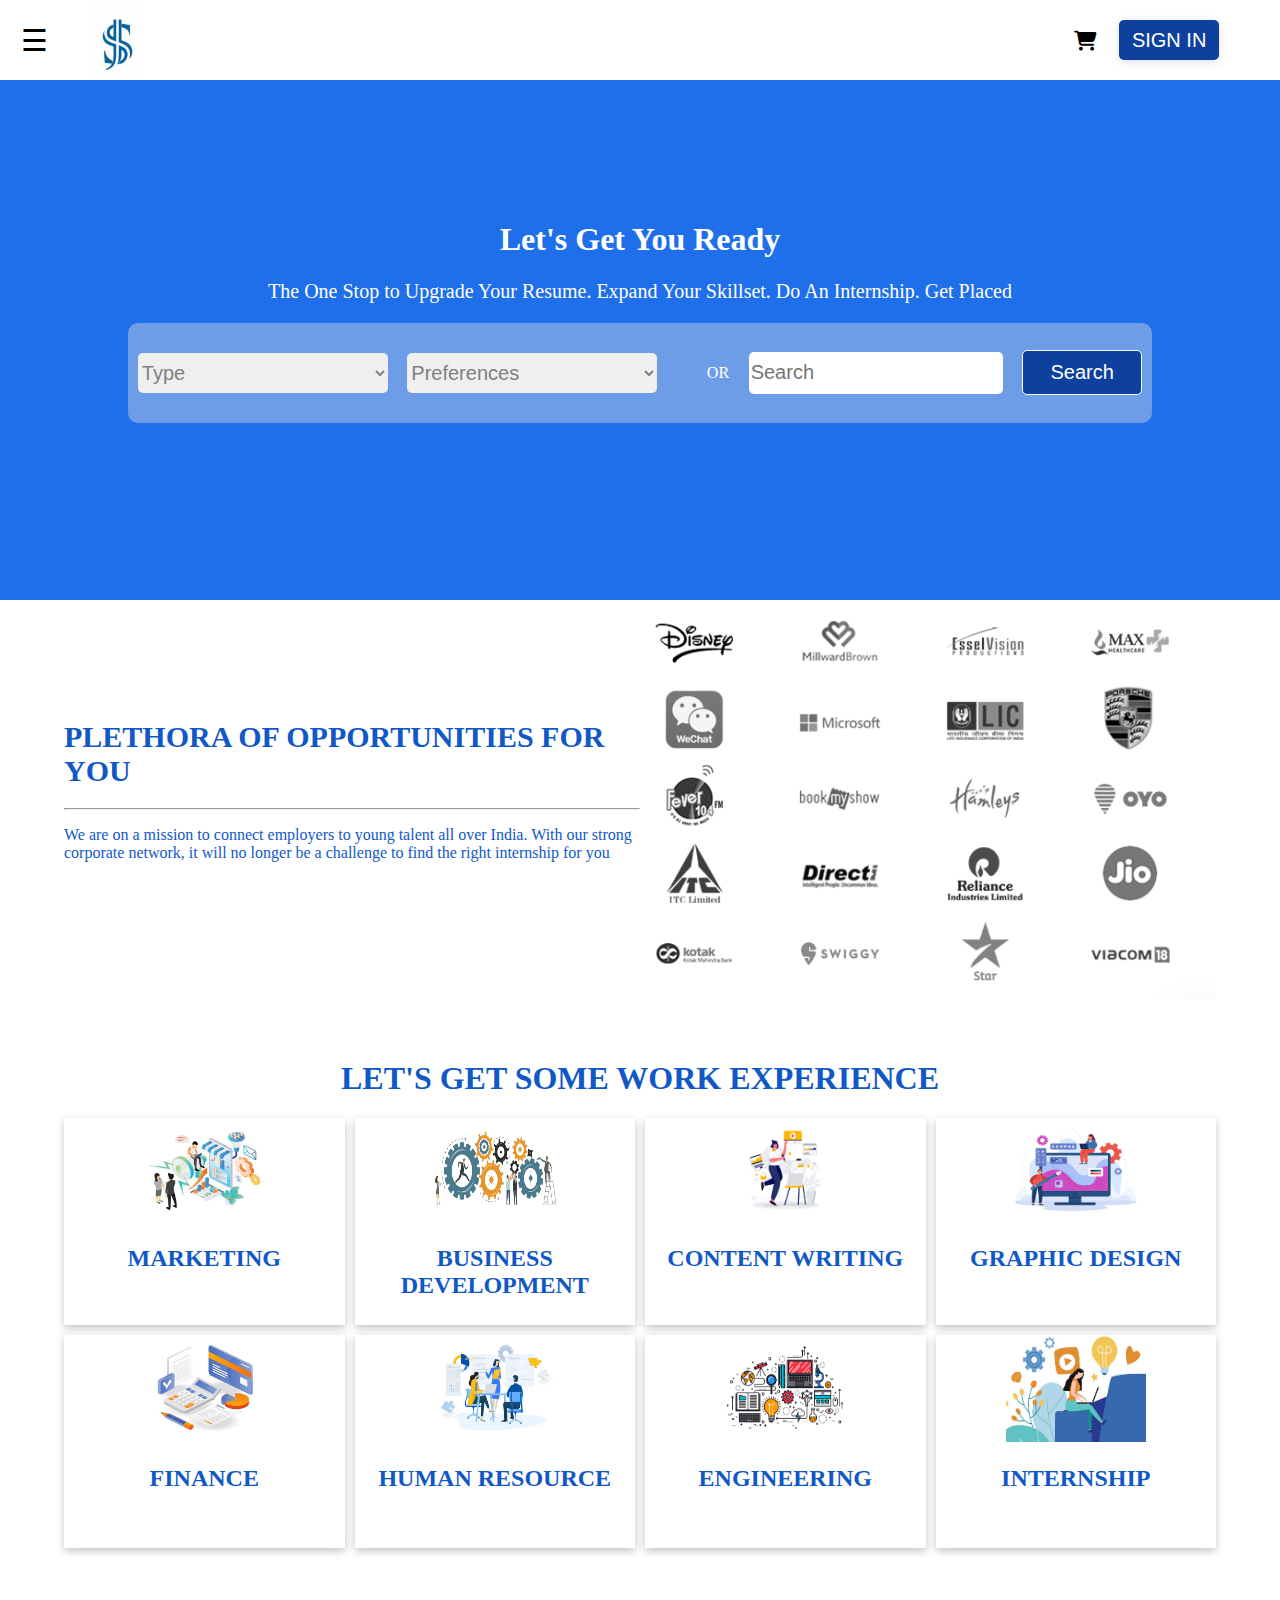
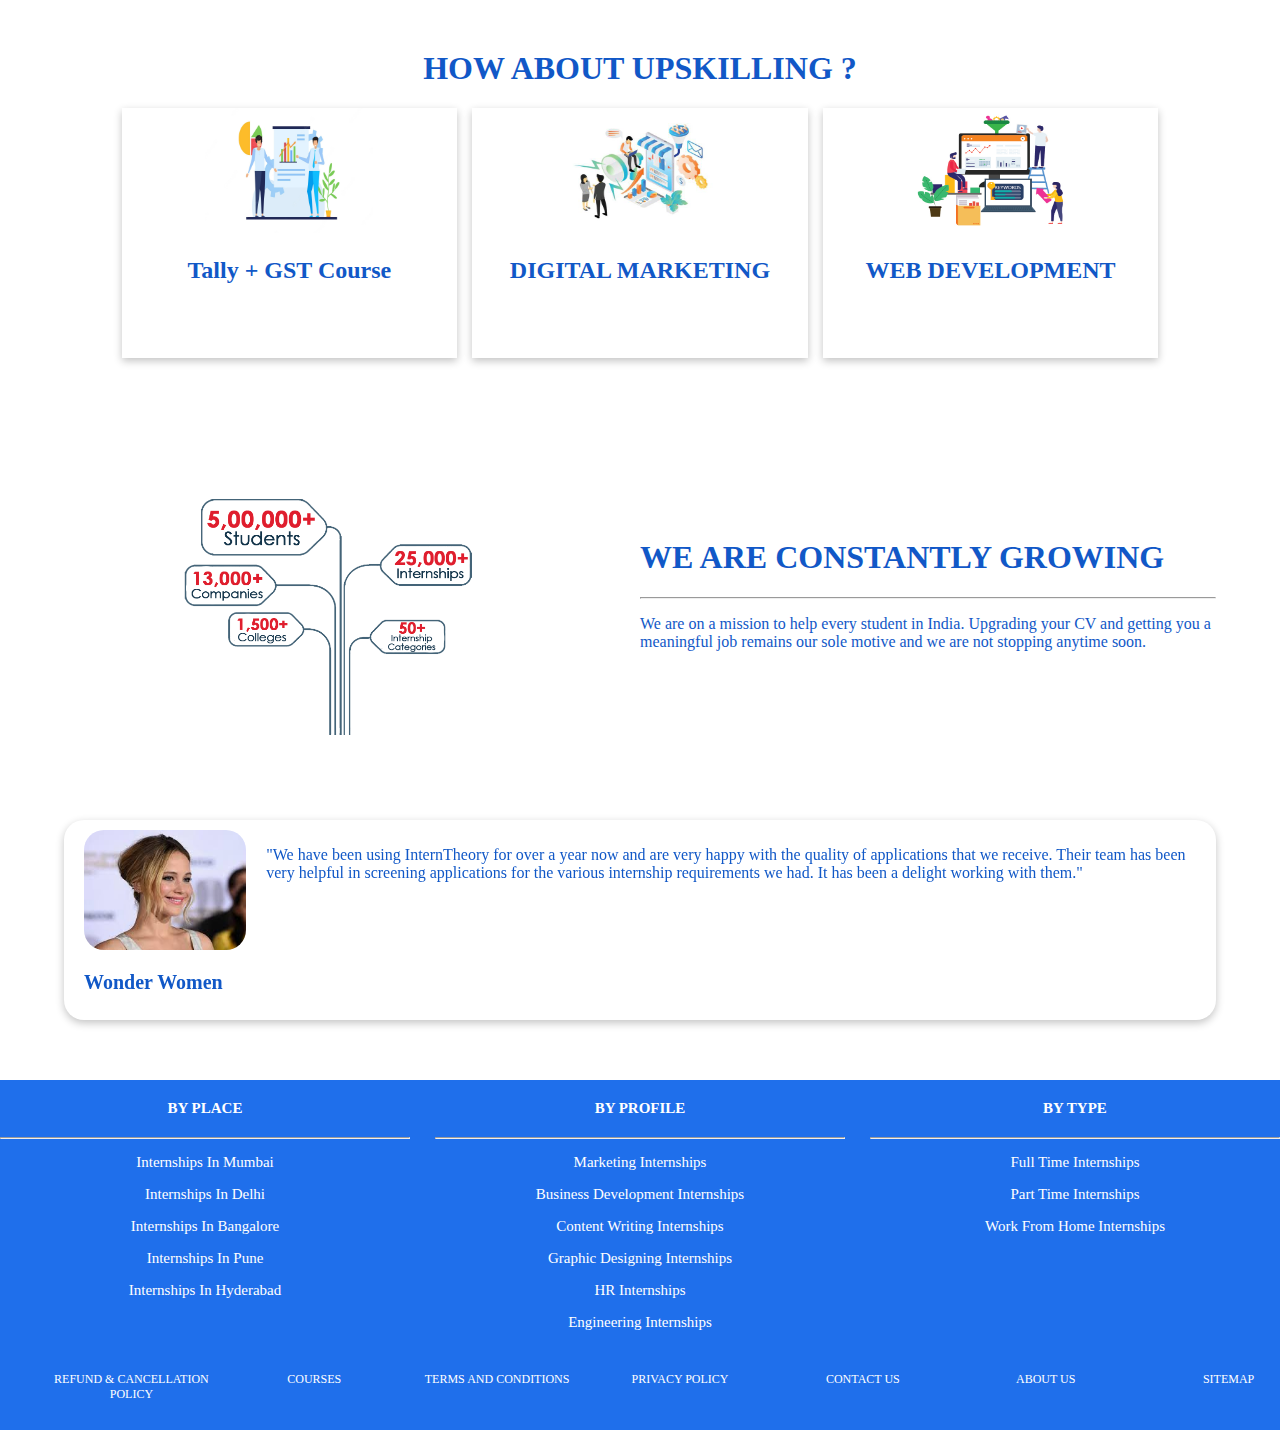
<file: index.html>
<!DOCTYPE html>
<html lang="en">

<head>
    <meta charset="UTF-8">
    <meta http-equiv="X-UA-Compatible" content="IE=edge">
    <meta name="viewport" content="width=device-width, initial-scale=1.0">
    <title>Skills and Jobs</title>
    <link rel="stylesheet" href="https://cdnjs.cloudflare.com/ajax/libs/font-awesome/6.2.0/css/all.min.css">
    <link rel="stylesheet" href="./nav.css">
    <link rel="stylesheet" href="./index.css">
    <link rel="stylesheet" href="https://cdn.jsdelivr.net/npm/swiper@8/swiper-bundle.min.css" />
</head>
<style>

</style>

<body>
    <div id="nav">
        <div id="nav1">
            <span class="slidingmenu" onclick="opennav()">&#9776;</span>
            <img src="./image/logo.png" alt="logo">
        </div>
        <div id="nav2">
            <a href="./cart.html" class="placeicon"> &#xf07a;</a>

            <button><a href="./sign_in.html">SIGN IN</a></button>

        </div>
    </div>
    <div class="sidenav">
        <div class="sidenav1">
            <span onclick="closenav()">&#9776;</span>
            <img src="./image/logo.png" alt="logo">
        </div>

        <a href="./index.html" class="placeicon">&#xf015; <span class="text">Home</span></a>
        <a href="./job.html" class="placeicon">&#xf0ca;<span class="text">Internships</span> </a>
        <a href="./job.html" class="placeicon">&#xf0b1; <span class="text">Jobs</span></a>
        <a href="./job.html" class="placeicon">&#xf0ca; <span class="text">Post Internship</span></a>
        <a href="./courses.html" class="placeicon">&#xf02d;<span class="text">Courses</span> </a>

        <a href="#" class="placeicon">&#xf879; <span class="text">Contact Us</span></a>
        <a href="./sign_up.html" class="placeicon">&#xf039;<span class="text">Register</span> </a>
        <a href="./sign_in.html" class="placeicon">&#xf2f6;<span class="text">Login</span></a>


    </div>


    <div class="search">
        <h1>Let's Get You Ready</h1>
        <p style="font-size: 20px;">The One Stop to Upgrade Your Resume. Expand Your Skillset. Do An Internship. Get
            Placed</p>
        <div id="srchfltr">

            <select id="type">
                <option value="Type...">Type</option>
                <option value="Full Time">Full Time</option>
                <option value="Part Time">Part Time</option>
                <option value="Intern">Intern</option>
            </select>
            <select id="Preferences">
                <option value="Preferences...">Preferences</option>
                <option value="Content Writing">Content Writing</option>
                <option value="Business Development">Business Development</option>
                <option value="App Design And Development">App Design And Development</option>
                <option value="Digital Marketing">Digital Marketing</option>
                <option value="Finance">Finance</option>
                <option value="Graphic Designing">Graphic Designing</option>
            </select>
            <p style="margin-left:30px ;">OR</p>

            <input type="text" placeholder="Search" id="searchByType">
            <button id="searchByButton">Search</button>

        </div>
    </div>


    <div id="opportunity">
        <div>
            <h1>PLETHORA OF OPPORTUNITIES FOR YOU</h1>
            <hr>
            <p>We are on a mission to connect employers to young talent all over India. With our strong corporate
                network, it will no longer be a challenge to find the right internship for you</p>

        </div>
        <div>
            <img src="./image/oppo.png" alt="">
        </div>
    </div>

    <div id="experience">
        <h1>LET'S GET SOME WORK EXPERIENCE</h1>
        <div class="cate">


            <div id="marketing">
                <img src="./image/market.jpg" alt="">
                <h2>MARKETING</h2>
            </div>
            <div id="business">
                <img src="./image/business.jpg" alt="">
                <h2>BUSINESS DEVELOPMENT</h2>
            </div>
            <div id="content">
                <img src="./image/content.png" alt="">
                <h2>CONTENT WRITING</h2>
            </div>
            <div id="graphic">
                <img src="./image/graphic.webp" alt="">
                <h2>GRAPHIC DESIGN</h2>
            </div>
            <div id="finance">

                <img src="./image/finance.jpg" alt="">
                <h2>FINANCE</h2>

            </div>

            <div id="human">
                <img src="./image/human.jpg" alt="">
                <h2>HUMAN RESOURCE</h2>
            </div>
            <div id="engg">
                <img src="./image/engg.webp" alt="">
                <h2>ENGINEERING</h2>
            </div>
            <div id="intern">

                <img src="./image/intern.png" alt="">
                <h2>INTERNSHIP</h2>
            </div>
        </div>
    </div>

    <div id="upskilling">
        <h1>HOW ABOUT UPSKILLING ?</h1>
        <div id="upskilling1">


            <div id="tally">
                <img src="./image/stock.webp" alt="">

                <h2>Tally + GST Course</h2>
            </div>
            <div id="digital">
                <img src="./image/market.jpg" alt="">
                <h2>DIGITAL MARKETING</h2>
            </div>
            <div id="web">

                <img src="./image/web.png" alt="">
                <h2>WEB DEVELOPMENT</h2>
            </div>
        </div>
    </div>

    <div id="desc">
        <div>
            <img src="./image/desc.png" alt="">
        </div>
        <div>
            <h1>WE ARE CONSTANTLY GROWING</h1>
            <hr>
            <p>We are on a mission to help every student in India. Upgrading your CV and getting you a meaningful job
                remains our sole motive and we are not stopping anytime soon.</p>
        </div>
    </div>

    <div class="swiper">
        <!-- Additional required wrapper -->
        <div class="swiper-wrapper">
            <!-- Slides -->
            <div class="swiper-slide">
                <div>
                    <img src="./image/images (1).jpeg" alt="">

                    <h2 style="font-size: 20px;">Wonder Women</h2>

                </div>
                <div>
                    <p>"We have been using InternTheory for over a year now and are very happy with the quality of
                        applications that we receive. Their team has been very helpful in screening applications for the
                        various internship requirements we had. It has been a delight working with them."</p>
                </div>
            </div>
            <div class="swiper-slide">
                <div>
                    <img src="./image/images (2).jpeg" alt="">

                    <h2 style="font-size: 20px;">James</h2>

                </div>
                <div>
                    <p>"I created my profile because I had before Intern Theory, not come across a consultancy that
                        would execute the responsibility of getting a result for your application irrespective of being
                        failure or success the way they did. They've set the bars really high! Kudos team!"</p>
                </div>
            </div>
            <div class="swiper-slide">
                <div>
                    <img src="./image/images.jpeg" alt="">

                    <h2 style="font-size: 20px;">Thomas</h2>

                </div>
                <div>
                    <p>"If you are more than satisfied with a particular product/firm who gives you more than you expect
                        then there's no need to find a substitute. Its similar with Intern Theory, the best team who
                        makes
                        continuous efforts and always ready to help! Thanks for giving me the best start."</p>
                </div>
            </div>
        </div>

    </div>

    <div id="bottom">
        <div>
            <div>
                <h4>BY PLACE</h4>
                <hr>
                <p>Internships In Mumbai</p>
                <p>Internships In Delhi</p>
                <p>Internships In Bangalore</p>
                <p>Internships In Pune</p>
                <p>Internships In Hyderabad</p>
            </div>
            <div>
                <h4>BY PROFILE</h4>
                <hr>
                <p>Marketing Internships</p>
                <p>Business Development Internships</p>
                <p>Content Writing Internships</p>
                <p>Graphic Designing Internships</p>
                <p>HR Internships</p>
                <p>Engineering Internships</p>
            </div>
            <div>
                <h4>BY TYPE</h4>
                <hr>
                <p>Full Time Internships</p>
                <p>Part Time Internships</p>
                <p>Work From Home Internships</p>
            </div>
        </div>



        <div style="font-size: 12px; margin-left:40px;">


            <p>REFUND & CANCELLATION POLICY</p>
            <p>COURSES</p>
            <p>TERMS AND CONDITIONS</p>
            <p>PRIVACY POLICY</p>
            <p>CONTACT US</p>
            <p>ABOUT US</p>
            <p>SITEMAP</p>
        </div>
    </div>


    <script src="https://cdn.jsdelivr.net/npm/swiper@8/swiper-bundle.min.js"></script>

    <script>
        const swiper = new Swiper('.swiper', {
            // Optional parameters
            loop: true,
            autoplay: {
                delay: 3000,
                sisableOnInteraction: false,
            },

            // If we need pagination
            pagination: {
                el: '.swiper-pagination',
            },

            // Navigation arrows
            navigation: {
                nextEl: '.swiper-button-next',
                prevEl: '.swiper-button-prev',
            },
        });

    </script>

</body>
<script>



    localStorage.setItem('filter', null);
    localStorage.setItem('type', null);
    localStorage.setItem("name", null);
    document.querySelector("#type").addEventListener("change", () => {
        localStorage.setItem('type', JSON.stringify("category"));
        localStorage.setItem('filter', JSON.stringify(event.target.value));
        window.location = "./job.html";
    });
    document.querySelector("#Preferences").addEventListener("change", () => {
        localStorage.setItem('type', JSON.stringify("title"));
        localStorage.setItem('filter', JSON.stringify(event.target.value));
        window.location = "./job.html";
    });

    document.querySelector("#searchByButton").addEventListener("click", () => {
        let x = document.querySelector('#searchByType').value;
        localStorage.setItem('type', JSON.stringify("title"));
        localStorage.setItem('filter', JSON.stringify(x));
        window.location = "./job.html";
    })
    ///////////////////////////////////////////////////////////////////////////////////////////
    document.querySelector("#marketing").addEventListener("click", () => {
        localStorage.setItem('type', JSON.stringify("title"));
        localStorage.setItem('filter', JSON.stringify("Digital Marketing"));
        window.location = "./job.html";
    })

    document.querySelector("#business").addEventListener("click", () => {
        localStorage.setItem('type', JSON.stringify("title"));
        localStorage.setItem('filter', JSON.stringify("Business Development"));
        window.location = "./job.html";
    })

    document.querySelector("#content").addEventListener("click", () => {
        localStorage.setItem('type', JSON.stringify("title"));
        localStorage.setItem('filter', JSON.stringify("Content Writing"));
        window.location = "./job.html";
    })

    document.querySelector("#graphic").addEventListener("click", () => {
        localStorage.setItem('type', JSON.stringify("title"));
        localStorage.setItem('filter', JSON.stringify("Graphic Design"));
        window.location = "./job.html";
    })

    document.querySelector("#finance").addEventListener("click", () => {
        localStorage.setItem('type', JSON.stringify("title"));
        localStorage.setItem('filter', JSON.stringify("Finance"));
        window.location = "./job.html";
    })

    document.querySelector("#human").addEventListener("click", () => {
        localStorage.setItem('type', JSON.stringify("title"));
        localStorage.setItem('filter', JSON.stringify("human"));
        window.location = "./job.html";
    })

    document.querySelector("#engg").addEventListener("click", () => {
        localStorage.setItem('type', JSON.stringify("Engg"));
        localStorage.setItem('filter', JSON.stringify(event.target.value));
        window.location = "./job.html";
    })

    document.querySelector("#intern").addEventListener("click", () => {
        localStorage.setItem('type', JSON.stringify("category"));
        localStorage.setItem('filter', JSON.stringify("Intern"));
        window.location = "./job.html";
    })


    ////////////////////////////////////////////////////////////////////////////////////////////////





    document.querySelector("#tally").addEventListener("click", () => {
        localStorage.setItem("name", JSON.stringify("Tally GST Course"));
        window.location = "./courses.html";
    })

    document.querySelector("#digital").addEventListener("click", () => {
        localStorage.setItem("name", JSON.stringify("Digital Marketing"));
        window.location = "./courses.html";
    })
    document.querySelector("#web").addEventListener("click", () => {
        localStorage.setItem("name", JSON.stringify("Web Development"));
        window.location = "./courses.html";
    })

    let opennav = () => {
        document.querySelector(".sidenav").style.width = "250px";
    }
    let closenav = () => {
        document.querySelector(".sidenav").style.width = "0px";
    }

</script>

</html>
</file>
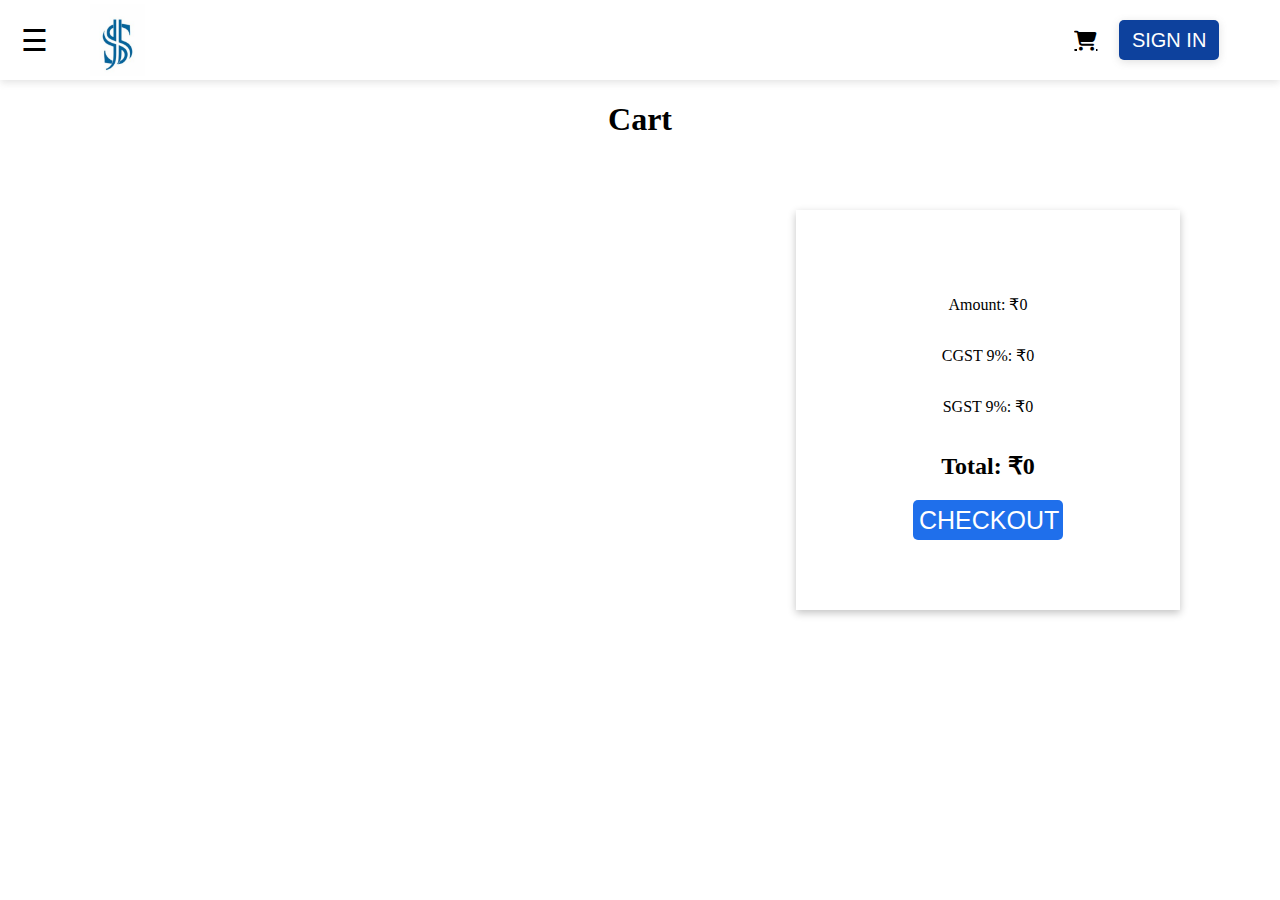
<file: cart.html>
<!DOCTYPE html>
<html lang="en">

<head>
    <meta charset="UTF-8">
    <meta http-equiv="X-UA-Compatible" content="IE=edge">
    <meta name="viewport" content="width=device-width, initial-scale=1.0">
    <title>Document</title>
    <link rel="stylesheet" href="https://cdnjs.cloudflare.com/ajax/libs/font-awesome/6.2.0/css/all.min.css">
    <link rel="stylesheet" href="./nav.css">
    <style>
        #detail {
            float: right;

            width: 30%;
            height: 400px;
            margin-top: 50px;
            margin-right: 100px;
            display: flex;
            flex-direction: column;
            align-items: center;
            justify-content: center;
            box-shadow: rgba(0, 0, 0, 0.24) 0px 3px 8px;
        }

        #cart_item {

            max-width: 50%;
            height: auto;
            margin-top: 70px;
            margin-left: 10%;



        }

        #cart_item>div {
            display: flex;

            box-shadow: rgba(0, 0, 0, 0.24) 0px 3px 8px;
            color: #0d419d;
        }

        #cart_item>div h2 {
            color: #0d419d;
        }

        #cart_item>div img {
            width: 200px;
            height: 200px;

        }

        #cart_item>div div:nth-child(2) {


            padding-left: 100px;

        }

        #cart_item>div div:nth-child(2) button {
            width: 150px;
            height: 40px;
            border-radius: 5px;
            border: none;
            color: white;

            background-color: #1f6feb;
            font-size: 25px;

        }

        h1 {
            text-align: center;
        }

        button {
            width: 150px;
            height: 40px;
            border-radius: 5px;
            border: none;
            color: white;

            background-color: #1f6feb;
            font-size: 25px;
        }


    </style>
</head>

<body>
    <div id="nav">
        <div id="nav1">
            <span class="slidingmenu" onclick="opennav()">&#9776;</span>
            <img src="./image/logo.png" alt="logo">
        </div>
        <div id="nav2">
            <a href="./cart.html" class="placeicon"> &#xf07a;</a>
            <button><a href="./sign_in.html">SIGN IN</a></button>
        </div>
    </div>
    <div class="sidenav">
        <div class="sidenav1">
            <span onclick="closenav()">&#9776;</span>
            <img src="./image/logo.png" alt="logo">
        </div>
        <a href="./index.html" class="placeicon">&#xf015; <span class="text">Home</span></a>
        <a href="./job.html" class="placeicon">&#xf0ca;<span class="text">Internships</span> </a>
        <a href="./job.html" class="placeicon">&#xf0b1; <span class="text">Jobs</span></a>
        <a href="./job.html" class="placeicon">&#xf0ca; <span class="text">Post Internship</span></a>
        <a href="./courses.html" class="placeicon">&#xf02d;<span class="text">Courses</span> </a>
        <a href="#" class="placeicon">&#xf879; <span class="text">Contact Us</span></a>

        <a href="./sign_up.html" class="placeicon">&#xf039;<span class="text">Register</span> </a>
        <a href="./sign_in.html" class="placeicon">&#xf2f6;<span class="text">Login</span></a>
    </div>
    <h1>Cart</h1>
    <div id="detail">
        <p>Amount: <span id="TotalPrice">0</span></p>
        <p>CGST 9%: <span id="aftercgst">0</span></p>
        <p>SGST 9%: <span id="aftersgst">0</span></p>
        <div>
            <h2>Total: <span id="finalprice">0</span></h2>
        </div>
        <button onclick="checkout()">CHECKOUT</button>

    </div>

    <div id="cart_item"></div>

</body>

<script>

    let cartItem = JSON.parse(localStorage.getItem("cart")) || [];
    let amount = 0;
    function displayData(cartItem) {
        document.querySelector("#cart_item").innerText = "";
        cartItem.forEach((elem) => {
            let di = document.createElement("div");
            let d = document.createElement("div");
            let d1 = document.createElement("div");
            let title = document.createElement("h2");
            title.innerText = elem.title;

            let image = document.createElement("img");
            image.setAttribute("src", elem.image);

            let price = document.createElement("p");
            price.innerText = elem.price;
            let x = "";
            for (let i = 1; i < elem.price.length; i++) {
                x += elem.price[i];
            }
            amount += Number(x);
            let btn = document.createElement("button");
            btn.innerText = "Remove";
            btn.addEventListener("click", () => {
                console.log(cartItem.indexOf(elem));
                cartItem.splice(cartItem.indexOf(elem), 1);
                localStorage.setItem("cart", JSON.stringify(cartItem));
                amount = 0;
                displayData(cartItem);
                prchi();
            })

            d.append(image);
            d1.append(title, price, btn)
            di.append(d, d1);
            document.querySelector("#cart_item").append(di);
        });

    }
    // function removeCart(event) {
    //     let elem = event.target.value;
    //     cartItem.splice(cartItem.indexOf(elem), 1);
    //     localStorage.setItem("cart", JSON.stringify(cartItem));
    //     displayData(cartItem);
    // }
    displayData(cartItem);
    function prchi() {
        document.querySelector("#TotalPrice").innerText = "₹" + amount;

        document.querySelector("#aftercgst").innerText = "₹" + Math.ceil(amount * 0.1);

        document.querySelector("#aftersgst").innerText = "₹" + Math.ceil(amount * 0.1);

        document.querySelector("#finalprice").innerText = "₹" + (amount + (Math.ceil(amount * 0.1) * 2));
    }

    prchi();
    function checkout() {
        alert('Thanks For Shopping........')
    }



    let opennav = () => {
        document.querySelector(".sidenav").style.width = "250px";
    }
    let closenav = () => {
        document.querySelector(".sidenav").style.width = "0px";
    }
</script>

</html>
</file>
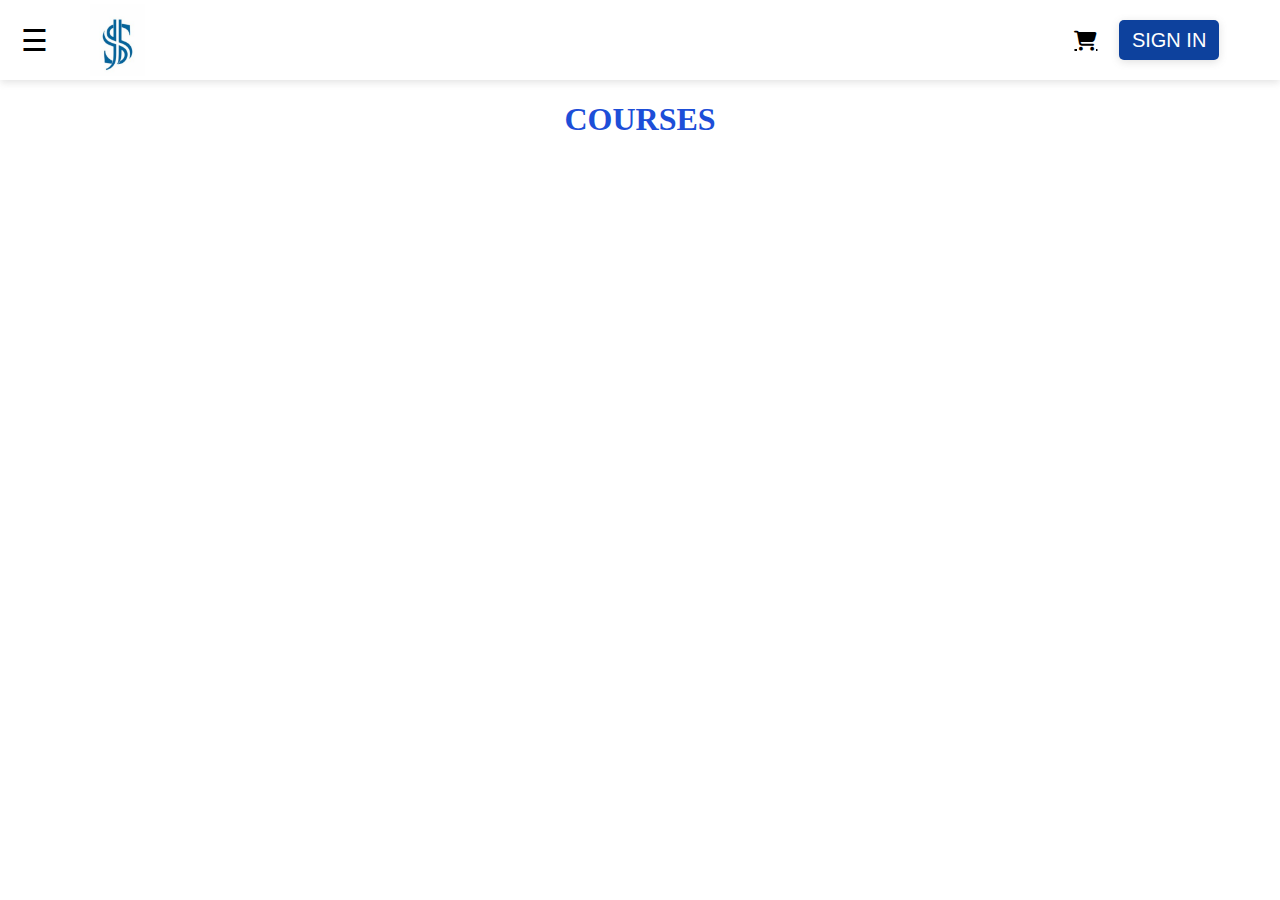
<file: courses.html>
<!DOCTYPE html>
<html lang="en">

<head>
    <meta charset="UTF-8">
    <meta http-equiv="X-UA-Compatible" content="IE=edge">
    <meta name="viewport" content="width=device-width, initial-scale=1.0">
    <title>Courses</title>
    <link rel="stylesheet" href="https://cdnjs.cloudflare.com/ajax/libs/font-awesome/6.2.0/css/all.min.css">
    <link rel="stylesheet" href="./nav.css">
    <style>
        #courses {

            width: 70%;
            margin: auto;
            height: auto;
            margin-top: 50px;
            color: #1f6feb;

        }

        #courses>div {
            display: flex;
            box-shadow: rgba(0, 0, 0, 0.24) 0px 3px 8px;
        }

        #courses>div div:nth-child(1) img {
            width: 300px;
            height: 300px;

        }

        #courses>div div:nth-child(2) {

            padding: 30px;
        }


        #courses>div div:nth-child(2) h1 {
            color: #0d419d;

        }

        #courses>div div:nth-child(2) button {
            width: 150px;
            height: 40px;
            border-radius: 5px;
            border: none;
            color: white;

            background-color: #1f6feb;
            font-size: 25px;

        }

        #courses>div div:nth-child(2) p {
            font-size: 20px;
        }


        #heading {
            text-align: center;
            color: #1D4ED8;
        }

    </style>
</head>

<body>
    <div id="nav">
        <div id="nav1">
            <span class="slidingmenu" onclick="opennav()">&#9776;</span>

            <img src="./image/logo.png" alt="logo">

        </div>
        <div id="nav2">
            <a href="./cart.html" class="placeicon"> &#xf07a;</a>
            <button><a href="./sign_in.html">SIGN IN</a></button>
        </div>
    </div>
    <div class="sidenav">
        <div class="sidenav1">
            <span onclick="closenav()">&#9776;</span>
            <img src="./image/logo.png" alt="logo">
        </div>
        <a href="./index.html" class="placeicon">&#xf015; <span class="text">Home</span></a>
        <a href="./job.html" class="placeicon">&#xf0ca;<span class="text">Internships</span> </a>
        <a href="./job.html" class="placeicon">&#xf0b1; <span class="text">Jobs</span></a>
        <a href="./job.html" class="placeicon">&#xf0ca; <span class="text">Post Internship</span></a>
        <a href="./courses.html" class="placeicon">&#xf02d;<span class="text">Courses</span> </a>
        <a href="#" class="placeicon">&#xf879; <span class="text">Contact Us</span></a>

        <a href="./sign_up.html" class="placeicon">&#xf039;<span class="text">Register</span> </a>
        <a href="./sign_in.html" class="placeicon">&#xf2f6;<span class="text">Login</span></a>
    </div>
    <h1 id="heading">COURSES</h1>

    <div id="courses">

    </div>
</body>
<script>
    let url = "https://636a7ddfc07d8f936d9fb03d.mockapi.io/course";

    let furl = "https://636a7ddfc07d8f936d9fb03d.mockapi.io/course?title=";

    let x = JSON.parse(localStorage.getItem("name"));



    let data = [];
    async function courses() {
        let res = await fetch(url);
        let out = await res.json();
        data = out;
        displayData(data)
    }

    if (x == null) {
        courses();
    }
    else if (x != null) {
        filterdata();

    }
    async function filterdata() {
        furl += x;
        let res = await fetch(furl);
        let out = await res.json();
        let data = out;
        displayData(data);
    }



    let cart = JSON.parse(localStorage.getItem("cart")) || [];

    function displayData(data) {
        document.querySelector("#courses").innerText = "";
        data.forEach((elem) => {
            let di = document.createElement("div");
            let d = document.createElement("div");
            let d1 = document.createElement("div");

            let title = document.createElement("h1");

            title.innerText = elem.title;

            let desc = document.createElement("p");
            desc.innerText = elem.description;

            let image = document.createElement("img");
            image.setAttribute("src", elem.image);

            let price = document.createElement("p");
            price.innerText = elem.price;

            let btn = document.createElement("button");
            btn.innerText = "Add To Cart";

            btn.addEventListener("click", () => {
                cart.push(elem);
                localStorage.setItem("cart", JSON.stringify(cart));
            });


            d.append(image);
            d1.append(title, desc, price, btn)
            di.append(d, d1);
            document.querySelector("#courses").append(di);
        });
    }


    let opennav = () => {
        document.querySelector(".sidenav").style.width = "250px";
    }
    let closenav = () => {
        document.querySelector(".sidenav").style.width = "0px";
    }

</script>

</html>
</file>
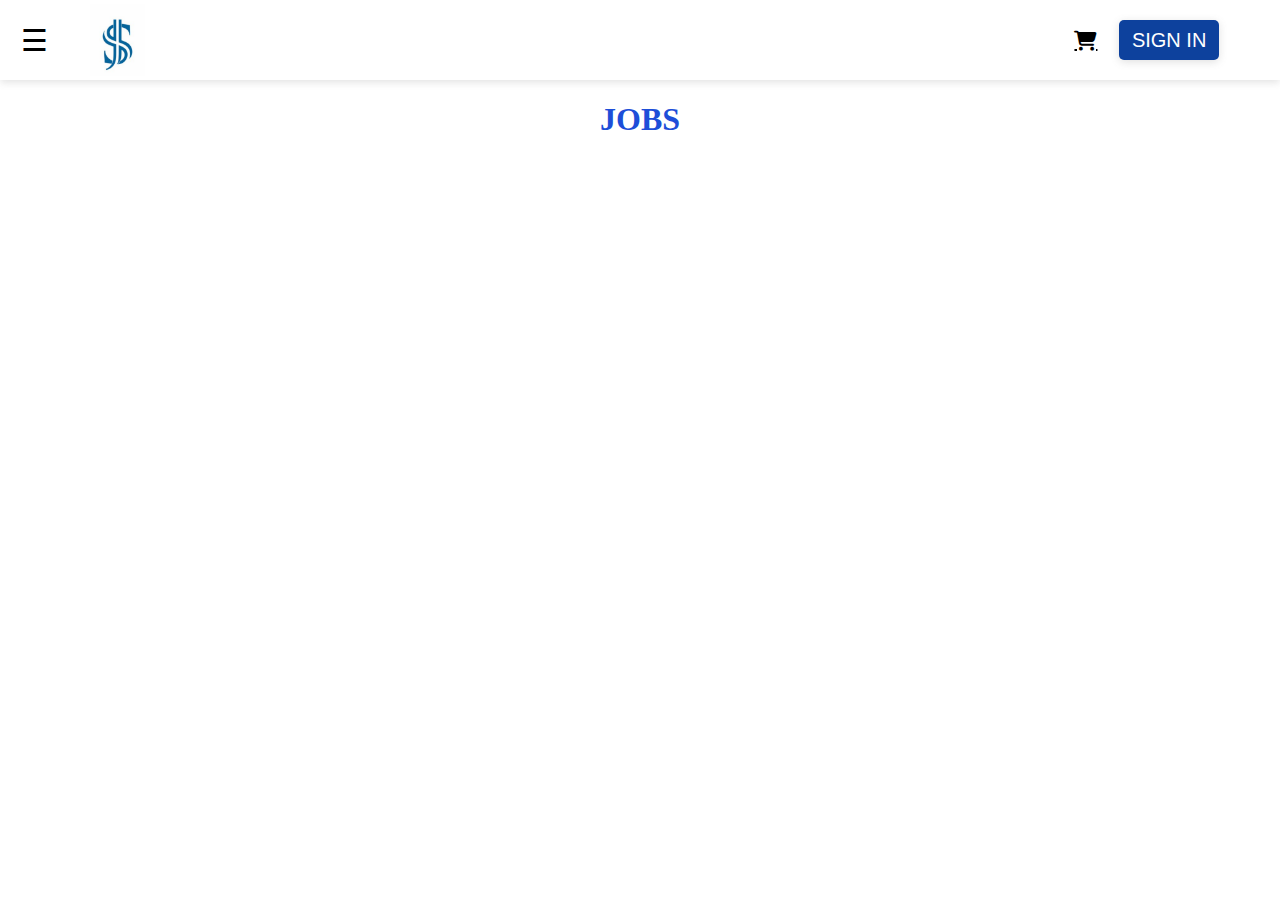
<file: job.html>
<!DOCTYPE html>
<html lang="en">

<head>
    <meta charset="UTF-8">
    <meta http-equiv="X-UA-Compatible" content="IE=edge">
    <meta name="viewport" content="width=device-width, initial-scale=1.0">
    <title>Jobs</title>
    <link rel="stylesheet" href="https://cdnjs.cloudflare.com/ajax/libs/font-awesome/6.2.0/css/all.min.css">
    <link rel="stylesheet" href="./nav.css">
    <style>
        #jobs {


            width: 70%;
            margin: auto;
            height: auto;
            color: #1f6feb;

        }

        #jobs>div {
            display: flex;
            box-shadow: rgba(0, 0, 0, 0.24) 0px 3px 8px;
            padding: 40px;
        }

        #jobs>div h1 {
            color: #0d419d;

        }

        #jobs>div button {
            width: 150px;
            height: 40px;
            border-radius: 5px;
            border: none;
            color: white;

            background-color: #1f6feb;
            font-size: 25px;
        }

        #heading {
            text-align: center;
            color: #1D4ED8;

        }
    </style>

</head>

<body>
    <div id="nav">
        <div id="nav1">
            <span class="slidingmenu" onclick="opennav()">&#9776;</span>
            <img src="./image/logo.png" alt="logo">
        </div>
        <div id="nav2">
            <a href="./cart.html" class="placeicon"> &#xf07a;</a>
            <button><a href="./sign_in.html">SIGN IN</a></button>
        </div>
    </div>
    <div class="sidenav">
        <div class="sidenav1">
            <span onclick="closenav()">&#9776;</span>
            <img src="./image/logo.png" alt="logo">
        </div>
        <a href="./index.html" class="placeicon">&#xf015; <span class="text">Home</span></a>
        <a href="./job.html" class="placeicon">&#xf0ca;<span class="text">Internships</span> </a>
        <a href="./job.html" class="placeicon">&#xf0b1; <span class="text">Jobs</span></a>
        <a href="./job.html" class="placeicon">&#xf0ca; <span class="text">Post Internship</span></a>
        <a href="./courses.html" class="placeicon">&#xf02d;<span class="text">Courses</span> </a>
        <a href="#" class="placeicon">&#xf879; <span class="text">Contact Us</span></a>

        <a href="./sign_up.html" class="placeicon">&#xf039;<span class="text">Register</span> </a>
        <a href="./sign_in.html" class="placeicon">&#xf2f6;<span class="text">Login</span></a>
    </div>
    <h1 id="heading">JOBS</h1>

    <div id="jobs">


    </div>





</body>

<script>

    let filter = JSON.parse(localStorage.getItem("filter"));
    let title = JSON.parse(localStorage.getItem("type"));
    let url = "https://636a7ddfc07d8f936d9fb03d.mockapi.io/Jobs";
    let furl = "https://636a7ddfc07d8f936d9fb03d.mockapi.io/Jobs?";
    let data = [];

    if (filter == null) {
        job();
    }
    else (filter != null)
    {
        filterdata();
    }
    async function filterdata() {
        furl += title + "=" + filter + "";
        let res = await fetch(furl);
        let out = await res.json();
        let data = out;
        displayData(data);
    }



    async function job() {
        let res = await fetch(url);
        let out = await res.json();
        data = out;
        displayData(data)
    }


    function displayData(data) {
        document.querySelector("#jobs").innerText == "";

        data.forEach((elem) => {
            let di = document.createElement("div");
            let dd = document.createElement("div");
            let d2 = document.createElement("div");
            let d = document.createElement("div");

            let title = document.createElement("h1");

            title.innerText = elem.title;

            let cname = document.createElement('p');
            cname.innerText = "Company: " + elem.comapny_name;

            let image = document.createElement("img")
            image.setAttribute("src", elem.image);

            let cate = document.createElement('p');
            cate.innerText = "Job Type :" + elem.category;

            let sdate = document.createElement('p');
            sdate.innerText = "Application Start :" + elem["start-date"];

            let edate = document.createElement('p');
            edate.innerText = "Application Stop :" + elem["end-date"];


            let desc = document.createElement("p");
            desc.innerText = "Description:" + elem.description;

            let slry = document.createElement("p");
            slry.innerText = "Salary: " + elem.salary;

            let vcnc = document.createElement('p');
            vcnc.innerText = "Opening: " + elem.opening;

            let durat = document.createElement("p");
            durat.innerText = "Duration: " + elem.duration;

            let cty = document.createElement("p");
            cty.innerText = "City: " + elem.city;
            let btn = document.createElement("button");
            btn.innerText = "Apply"

            btn.addEventListener("click", () => {
                alert("Your application is recorded");
            })


            di.append(image);
            dd.append(title, cname, cate, vcnc, durat, cty, sdate, edate, desc, slry, btn)
            d.append(di, dd);
            document.querySelector("#jobs").append(d);
        });
    }









    let opennav = () => {
        document.querySelector(".sidenav").style.width = "250px";
    }
    let closenav = () => {
        document.querySelector(".sidenav").style.width = "0px";
    }
</script>



</html>
</file>
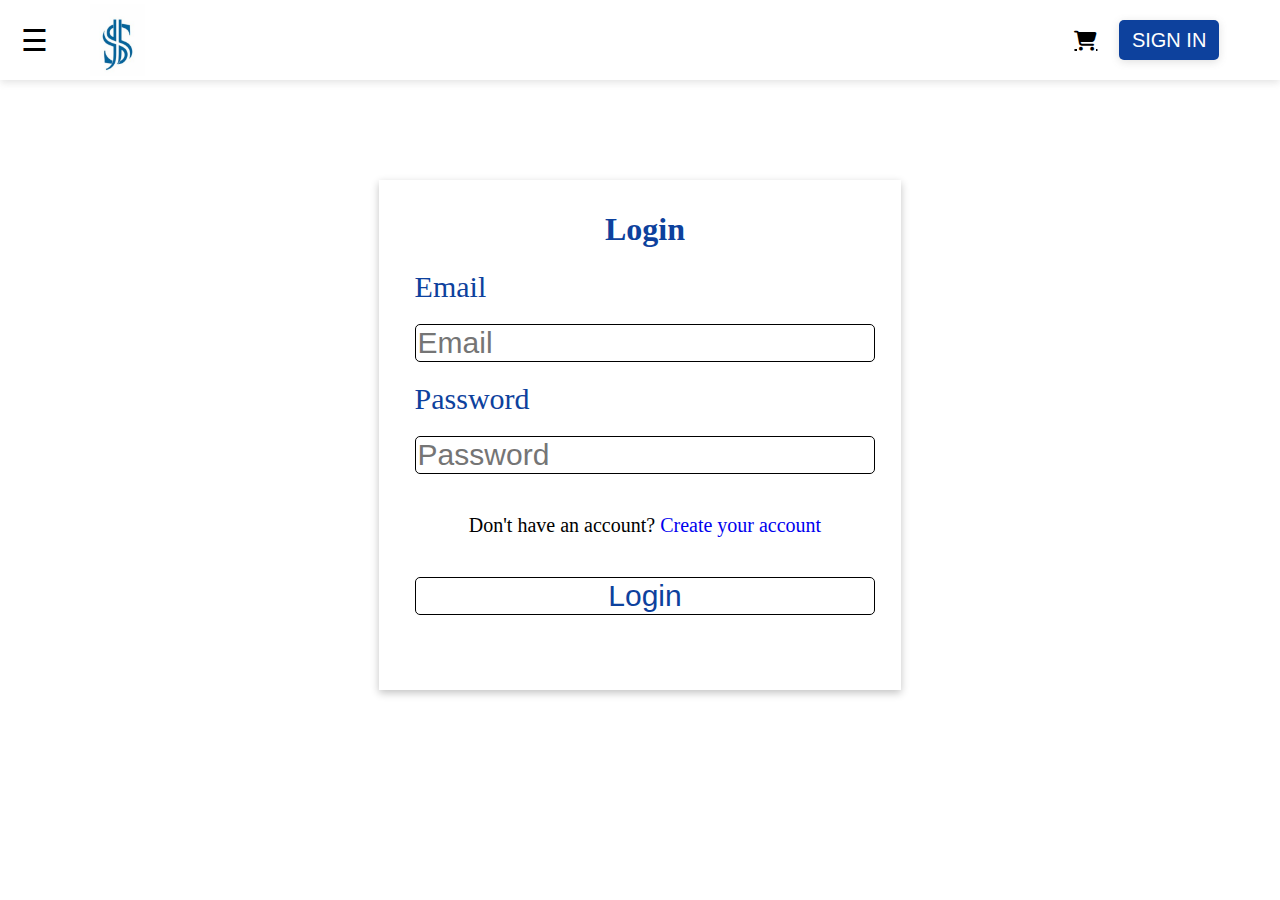
<file: sign_in.html>
<!DOCTYPE html>
<html lang="en">

<head>
    <meta charset="UTF-8">
    <meta http-equiv="X-UA-Compatible" content="IE=edge">
    <meta name="viewport" content="width=device-width, initial-scale=1.0">

    <title>Log In</title>

    <link rel="stylesheet" href="./nav.css">
    <link rel="stylesheet" href="https://cdnjs.cloudflare.com/ajax/libs/font-awesome/6.2.0/css/all.min.css">

    <style>
        h1 {
            text-align: center;

            color: #0d419d;

        }

        #loginbox {
            width: 40%;
            margin: auto;
            height: 500px;
            margin-top: 100px;
            box-shadow: rgba(0, 0, 0, 0.24) 0px 3px 8px;
            padding-top: 10px;
            padding-left: 10px;
        }

        form {

            width: 90%;
            margin: auto;
            height: 80%;
            display: flex;
            flex-direction: column;
            font-size: 30px;
        }


        form label {
            color: #0d419d;
        }


        form input {
            font-size: 30px;
            margin-top: 20px;
            margin-bottom: 20px;
            border-radius: 5px;
            border: 1px solid black;
        }


        form input[type=submit] {
            background-color: white;
            color: #0d419d;
        }

        form input[type=submit]:hover {
            background-color: #1f6feb;

            color: white;
        }
    </style>
</head>

<body>

    <div id="nav">
        <div id="nav1">
            <span class="slidingmenu" onclick="opennav()">&#9776;</span>
            <img src="./image/logo.png" alt="logo">
        </div>
        <div id="nav2">
            <a href="./cart.html" class="placeicon"> &#xf07a;</a>
            <button><a href="./sign_in.html" style="color:white ;">SIGN IN</a></button>
        </div>
    </div>
    <div class="sidenav">
        <div class="sidenav1">
            <span onclick="closenav()">&#9776;</span>
            <img src="./image/logo.png" alt="logo">
        </div>
        <a href="./index.html" class="placeicon">&#xf015; <span class="text">Home</span></a>
        <a href="./job.html" class="placeicon">&#xf0ca;<span class="text">Internships</span> </a>
        <a href="./job.html" class="placeicon">&#xf0b1; <span class="text">Jobs</span></a>
        <a href="./job.html" class="placeicon">&#xf0ca; <span class="text">Post Internship</span></a>
        <a href="./courses.html" class="placeicon">&#xf02d;<span class="text">Courses</span> </a>
        <a href="#" class="placeicon">&#xf879; <span class="text">Contact Us</span></a>
        <a href="./sign_up.html" class="placeicon">&#xf039;<span class="text">Register</span> </a>
        <a href="./sign_in.html" class="placeicon">&#xf2f6;<span class="text">Login</span></a>
    </div>

    <div id="loginbox">
        <h1>Login</h1>
        <form action="submit">

            <label for="">Email</label>

            <input type="email" placeholder="Email" id="email">
            <label for="">Password</label>
            <input type="password" placeholder="Password" id="password">

            <p style="font-size:20px;text-align:center;">Don't have an account? <a href="./sign_up.html"
                    style="text-decoration: none;">Create your
                    account</a></p>
            <input type="submit" value="Login">
        </form>
    </div>

</body>
<script>

    document.querySelector("form").addEventListener("submit", myfun);
    let arr = JSON.parse(localStorage.getItem("user")) || [];
    function myfun(event) {
        event.preventDefault();
        if (arr.length == 0) {
            alert.localStorage("Please Register First!");
            window.location = "./sign_up.html";
        }
        else if (arr.length != 0) {
            let email = document.querySelector("#email").value;
            let password = document.querySelector("#password").value;
            let b = false;
            for (let i = 0; i < arr.length; i++) {
                if (arr[i].email == email && arr[i].password == password) {
                    b = true;
                }
            }
            if (b == true) {
                alert("Login Sucessful!");
                window.location = "./index.html";
            }
            else if (b == false) {
                alert("Wrong Email/Password");
            }
        }
    }



    let opennav = () => {
        document.querySelector(".sidenav").style.width = "250px";
    }
    let closenav = () => {
        document.querySelector(".sidenav").style.width = "0px";
    }
</script>

</html>
</file>
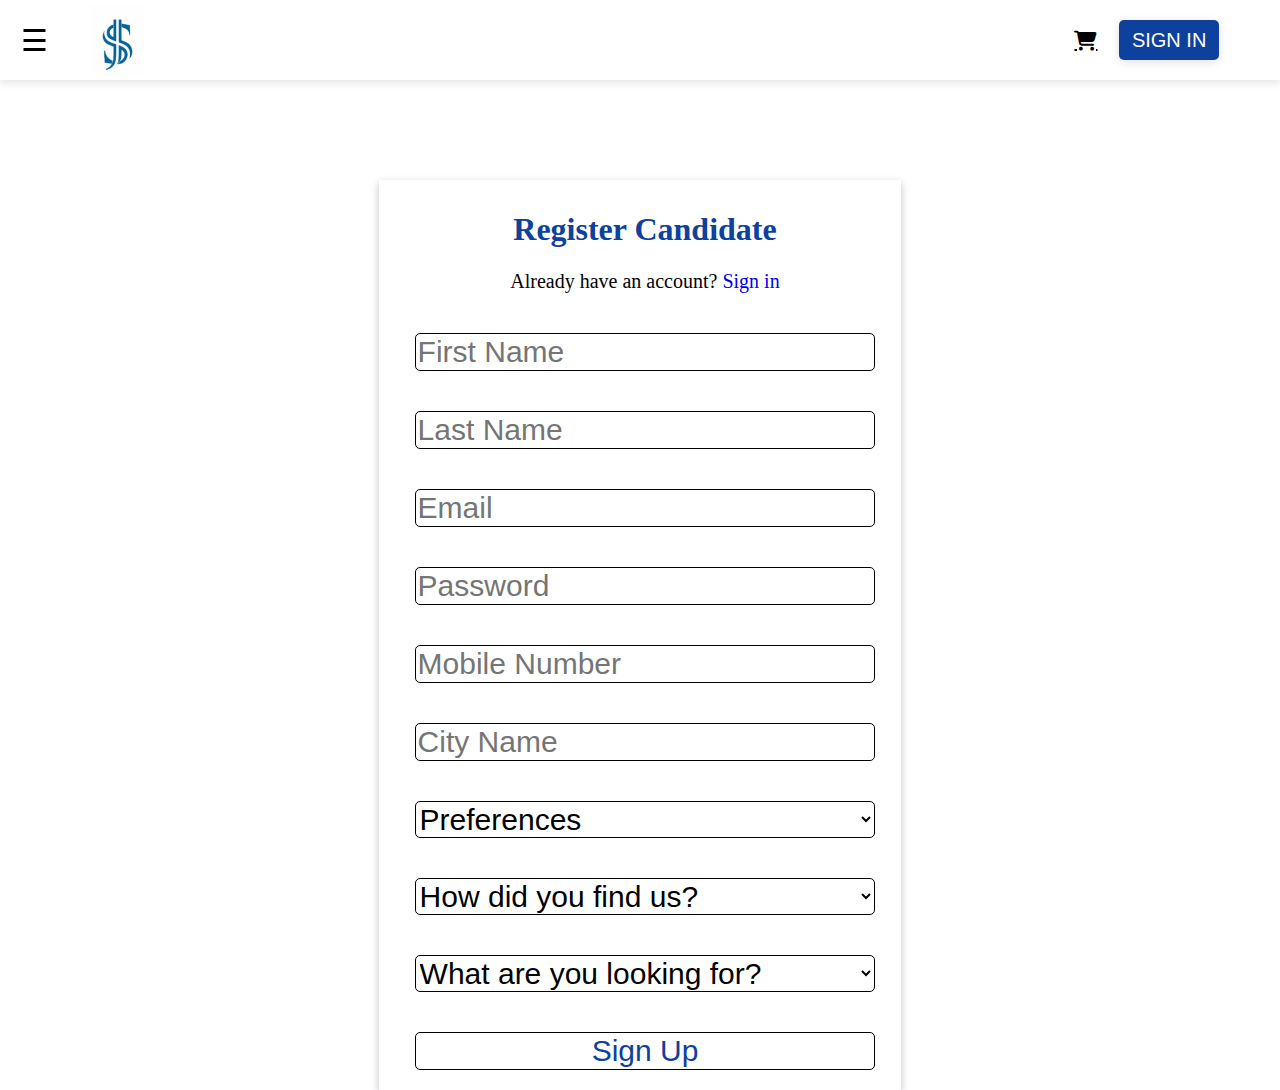
<file: sign_up.html>
<!DOCTYPE html>
<html lang="en">

<head>
    <meta charset="UTF-8">
    <meta http-equiv="X-UA-Compatible" content="IE=edge">
    <meta name="viewport" content="width=device-width, initial-scale=1.0">

    <title>Register</title>

    <link rel="stylesheet" href="./nav.css">
    <link rel="stylesheet" href="https://cdnjs.cloudflare.com/ajax/libs/font-awesome/6.2.0/css/all.min.css">

    <style>
        h1 {
            text-align: center;

            color: #0d419d;

        }

        #loginbox {
            width: 40%;
            margin: auto;
            height: auto;
            margin-top: 100px;
            box-shadow: rgba(0, 0, 0, 0.24) 0px 3px 8px;
            padding-top: 10px;
            padding-left: 10px;

        }

        form {

            width: 90%;
            margin: auto;
            height: 80%;
            display: flex;
            flex-direction: column;
            font-size: 30px;

        }

        form input {
            font-size: 30px;
            margin-top: 20px;
            margin-bottom: 20px;
            border-radius: 5px;
            border: 1px solid black;

        }

        form select {
            font-size: 30px;
            margin-top: 20px;
            margin-bottom: 20px;
            border-radius: 5px;
            border: 1px solid black;

            /* color: grey; */
            background-color: white;
        }

        form input[type=submit] {
            background-color: white;
            color: #0d419d;
        }

        form input[type=submit]:hover {
            background-color: #1f6feb;

            color: white;
        }
    </style>
</head>

<body>

    <div id="nav">
        <div id="nav1">
            <span class="slidingmenu" onclick="opennav()">&#9776;</span>
            <img src="./image/logo.png" alt="logo">
        </div>
        <div id="nav2">
            <a href="./cart.html" class="placeicon"> &#xf07a;</a>
            <button><a href="./sign_in.html" style="color:white ;">SIGN IN</a></button>
        </div>
    </div>
    <div class="sidenav">
        <div class="sidenav1">
            <span onclick="closenav()">&#9776;</span>
            <img src="./image/logo.png" alt="logo">
        </div>
        <a href="./index.html" class="placeicon">&#xf015; <span class="text">Home</span></a>
        <a href="./job.html" class="placeicon">&#xf0ca;<span class="text">Internships</span> </a>
        <a href="./job.html" class="placeicon">&#xf0b1; <span class="text">Jobs</span></a>
        <a href="./job.html" class="placeicon">&#xf0ca; <span class="text">Post Internship</span></a>
        <a href="./courses.html" class="placeicon">&#xf02d;<span class="text">Courses</span> </a>
        <a href="#" class="placeicon">&#xf879; <span class="text">Contact Us</span></a>

        <a href="./sign_up.html" class="placeicon">&#xf039;<span class="text">Register</span> </a>
        <a href="./sign_in.html" class="placeicon">&#xf2f6;<span class="text">Login</span></a>
    </div>

    <div id="loginbox">
        <h1>Register Candidate</h1>
        <p style="font-size:20px;text-align:center;">Already have an account? <a href="./sign_in.html"
                style="text-decoration: none;">Sign in</a></p>

        <form>
            <input type="text" placeholder="First Name" id="firstName">
            <input type="text" placeholder="Last Name" id="lastName">
            <input type="email" placeholder="Email" id="email">
            <input type="password" placeholder="Password" id="password">
            <input type="number" placeholder="Mobile Number" id="mobile">
            <input type="text" placeholder="City Name" id="city">
            <select id="Preferences">

                <option value="Preferences...">Preferences</option>
                <option value="Content Writing">Content Writing</option>
                <option value="Business Development">Business Development</option>
                <option value="App Design And Development">App Design And Development</option>
                <option value="Digital Marketing">Digital Marketing</option>
                <option value="Finance">Finance</option>
                <option value="Graphic Designing">Graphic Designing</option>
            </select>

            <select id="find">

                <option value="How did you find us">How did you find us?</option>
                <option value="From a friend">From a Friend</option>
                <option value="Google Search Result">Google Search Result</option>
                <option value="Google Ads">Google Ads</option>
                <option value="Socila Media">Social Media</option>
            </select>

            <select id="looking">
                <option value="What are you looking for?">What are you looking for?</option>
                <option value="Internship">Internship</option>
                <option value="Jobs">Jobs</option>
                <option value="Both">Both</option>

            </select>
            <input type="submit" value="Sign Up">
        </form>
    </div>

</body>
<script>


    document.querySelector("form").addEventListener("submit", genrateData);
    let userData = JSON.parse(localStorage.getItem("user")) || [];

    function genrateData(event) {
        event.preventDefault();
        let FirstName = document.querySelector("#firstName").value;
        let lastName = document.querySelector("#lastName").value;
        let email = document.querySelector("#email").value;
        let password = document.querySelector("#password").value;
        let number = document.querySelector("#mobile").value;
        let city = document.querySelector("#city").value;
        let preferences = document.querySelector("#Preferences").value;
        let find = document.querySelector("#find").value;
        let looking = document.querySelector("#looking").value;
        let obj = { FirstName, lastName, email, password, number, city, preferences, find, looking };
        if (userData.length == 0) {
            userData.push(obj);
            localStorage.setItem("user", JSON.stringify(userData));
            alert("Registration Sucessful!");
        }
        else if (userData.length != 0) {
            let b = false;
            for (let i = 0; i < userData.length; i++) {
                if (obj.email == userData[i].email || obj.number == userData[i].number) {
                    b = true;
                }
            }
            if (b == false) {
                userData.push(obj);
                localStorage.setItem("user", JSON.stringify(userData));
                alert("Registration Sucessful!");
            }
            else (b == true)
            {
                alert("Already Registed!");
                window.location = "./sign_in.html";
            }
        }
    }









    let opennav = () => {
        document.querySelector(".sidenav").style.width = "250px";
    }
    let closenav = () => {
        document.querySelector(".sidenav").style.width = "0px";
    }
</script>

</html>
</file>
<file: nav.css>
body {
    margin: 0%;

}

#nav {

    height: 80px;
    display: flex;
    justify-content: space-between;
    box-shadow: rgba(99, 99, 99, 0.2) 0px 2px 8px 0px;
}


#nav1 {

    height: 100%;
    display: flex;
    width: 13%;
    justify-content: space-around;
    font-size: 30px;
    align-items: center;
}

#nav1>img {
    height: 90%;

}

#nav2 {

    height: 100%;
    display: flex;
    width: 13%;
    justify-content: space-around;
    font-size: 20px;
    align-items: center;
    margin-right: 50px;

}

.placeicon {
    font-family: fontawesome;
    color: black;
}


#nav2 button a {
    text-decoration: none;
    color: white;

}

#nav2 button {
    width: 100px;
    height: 40px;
    font-size: 20px;

    background-color: #0d419d;
    border: none;
    border-radius: 5px;
    box-shadow: rgba(99, 99, 99, 0.2) 0px 2px 8px 0px;

}

.sidenav {
    position: fixed;

    background-color: #3B82F6;

    width: 0px;
    display: block;
    height: 100%;
    top: 0;
    left: 0;
    z-index: 1;
    box-shadow: rgba(99, 99, 99, 0.2) 0px 2px 8px 0px;
    display: flex;
    flex-direction: column;
    transition: 0.2s;
    overflow: hidden;
}

.sidenav a {
    margin-top: 30px;
    text-decoration: none;
    font-size: 20px;
    margin-left: 20px;

    color: white;

}

.sidenav .text {
    font-family: 'Gill Sans', 'Gill Sans MT', Calibri, 'Trebuchet MS', sans-serif;
    margin-left: 30px;
}

.sidenav1 {

    height: 80px;
    display: flex;
    font-size: 30px;
    align-items: center;
    padding-left: 25px;
    background-color: white;

}

.sidenav1 img {
    height: 80px;
    padding-left: 45px;

    margin-top: -10px;

}
</file>
<file: index.css>
.search {

    width: 100%;
    height: 400px;
    text-align: center;
    padding-top: 120px;

    background-color: #1f6feb;

    color: white;
}


a {
    text-decoration: none;
    color: white;
}


#srchfltr {

    width: 80%;
    height: 100px;
    margin: auto;
    display: flex;
    justify-content: space-around;
    align-items: center;
    border-radius: 10px;
    background-color: rgba(230, 228, 228, 0.4);

}

#srchfltr input,
select,
button {

    font-size: 20px;

}

#srchfltr input,
select {

    width: 250px;

    height: 40px;
    color: gray;
    border-radius: 5px;
    border: none;
}

#srchfltr button {
    width: 120px;
    height: 45px;

    background-color: #0d419d;

    color: white;
    border: none;
    font-size: 20px;
    border-radius: 5px;

    border: 1px solid white;

}

#opportunity {

    width: 90%;
    height: 400px;
    display: flex;
    margin: auto;


}

#opportunity div {

    width: 50%;
}

#opportunity div:nth-child(2) img {
    width: 100%;
    height: 100%;
}

#opportunity div:nth-child(1) {
    padding-top: 100px;

    color: #1158c7;

}

#opportunity div:nth-child(1) h1 {
    font-size: 30px;

}

#experience {

    width: 90%;
    height: 530px;
    margin: auto;
    text-align: center;
    margin-top: 60px;

    color: #1158c7;

}

#experience .cate {

    width: 100%;
    height: 430px;
    display: grid;
    grid-template-columns: repeat(4, 1fr);
    gap: 10px;

}

#experience .cate div {
    box-shadow: rgba(0, 0, 0, 0.24) 0px 3px 8px;

    color: #1158c7;

}

#experience .cate div img {
    width: 50%;
    height: 50%;
    background-color: white;
}

#upskilling {

    width: 90%;
    height: 350px;
    margin: auto;
    text-align: center;
    margin-top: 60px;

    color: #1158c7;

}

#upskilling1 {

    width: 90%;
    margin: auto;
    height: 250px;
    display: grid;
    grid-template-columns: repeat(3, 1fr);
    gap: 15px;
    text-align: center;

    color: #1158c7;

}

#upskilling1 div {
    box-shadow: rgba(0, 0, 0, 0.24) 0px 3px 8px;
}

#upskilling1 div img {
    width: 50%;
    height: 50%;
    background-color: white;
}

#desc {

    width: 90%;
    margin: auto;
    height: 300px;
    display: flex;
    margin-top: 60px;

    color: #1158c7;

}

#desc>div {

    width: 50%;
}

#desc>div:nth-child(1)>img {

    width: 60%;
    height: 100%;
    margin-left: 100px;
}

#desc>div:nth-child(2) {
    margin-top: 5%;
}

.swiper {
    width: 90%;
    margin: auto;
    height: 200px;
    margin-top: 60px;
    border-radius: 20px;
    box-shadow: rgba(0, 0, 0, 0.24) 0px 3px 8px;

    color: #1158c7;

}

.swiper .swiper-wrapper .swiper-slide {
    width: 100%;
    height: 100%;
    display: flex;
    padding-top: 10px;
    padding-left: 10px;
}

.swiper .swiper-wrapper .swiper-slide>div:nth-child(1) img {
    height: 60%;
    border-radius: 20px;
}

.swiper .swiper-wrapper .swiper-slide>div:nth-child(2) {
    width: 80%;
    padding-left: 20px;
}

#bottom {

    width: 100%;
    height: 350px;
    display: flex;
    flex-direction: column;
    text-align: center;

    background-color: #1f6feb;

    color: white;
    font-size: 15px;
    margin-top: 60px;
}

#bottom>div:nth-child(1) {

    width: 100%;
    height: 80%;
    display: grid;
    grid-template-columns: repeat(3, 1fr);
    column-gap: 25px;
    font-size: 15px;
}

#bottom>div:nth-child(1)>div {

    height: 100%;
    font-size: 15px;
}

#bottom>div:nth-child(2) {
    width: 100%;
    height: 20%;
    display: grid;
    grid-template-columns: repeat(7, 1fr);
    font-size: 15px;
}
</file>
